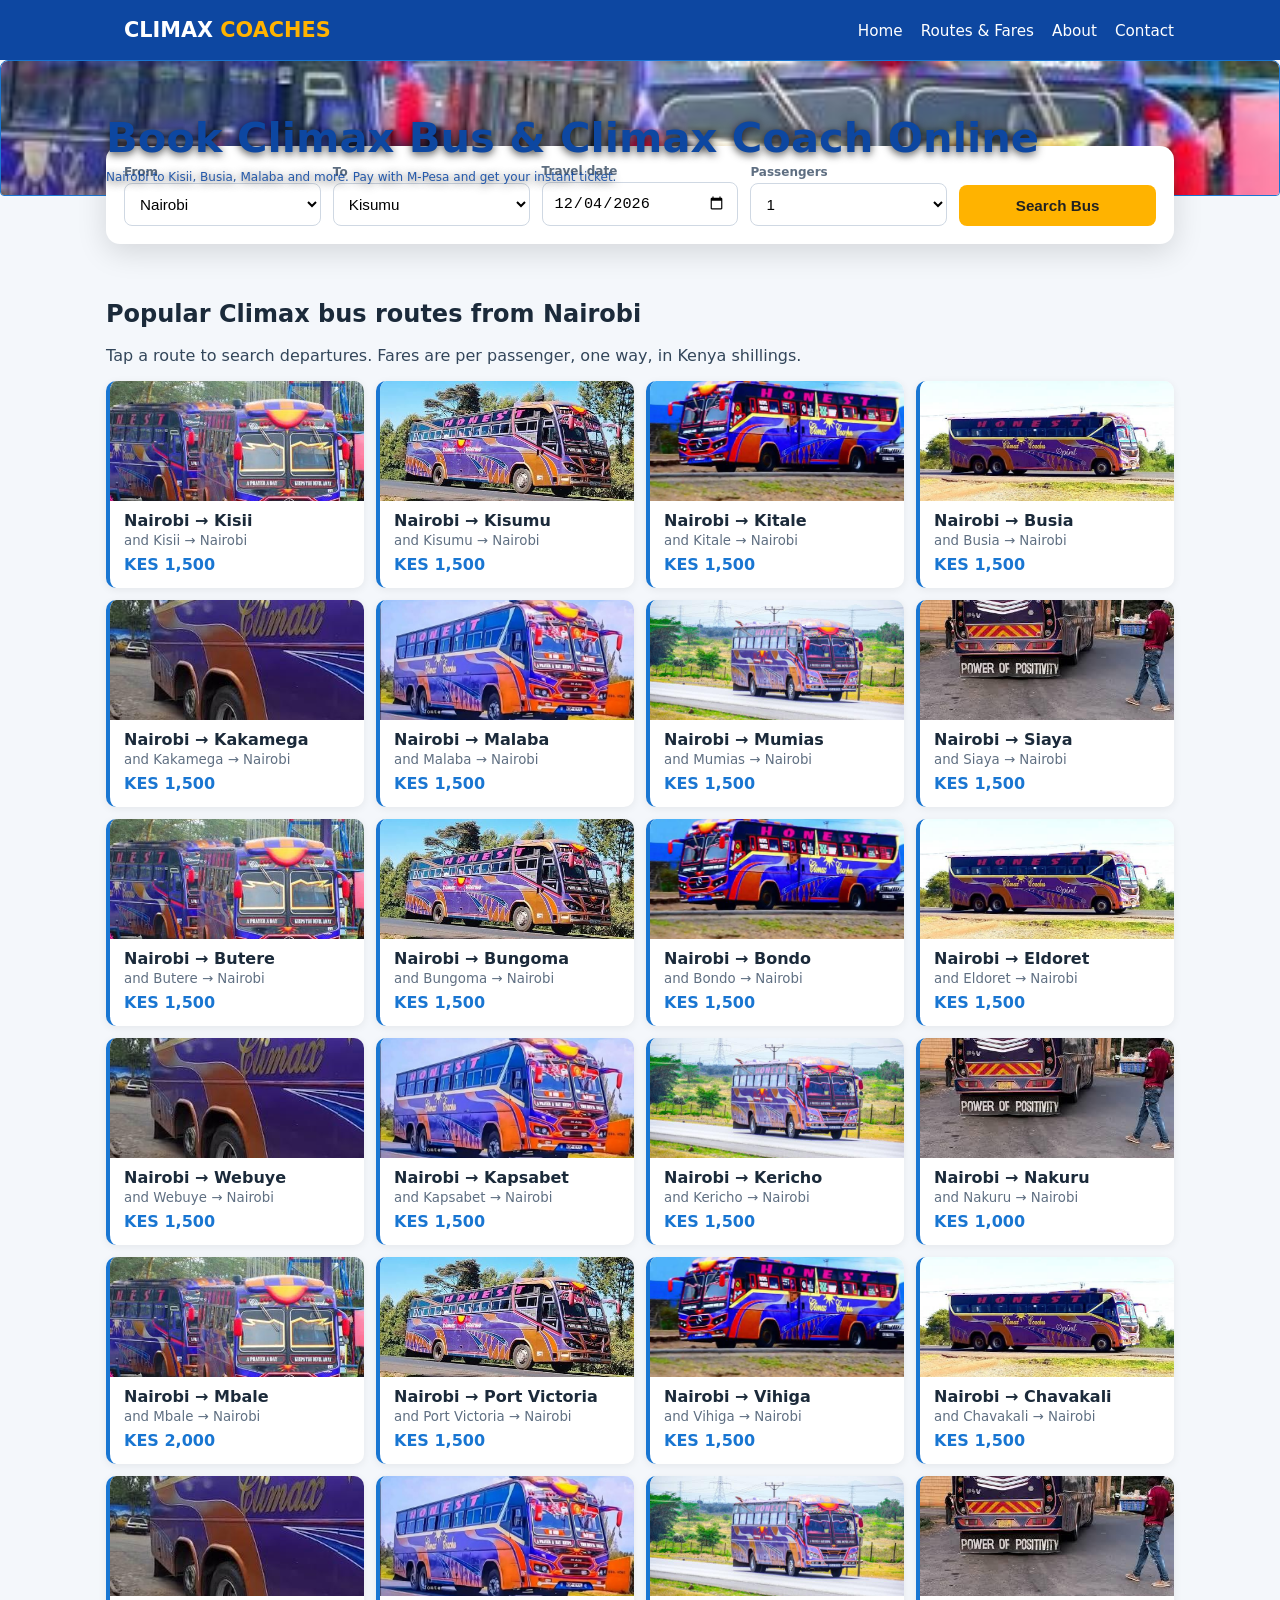
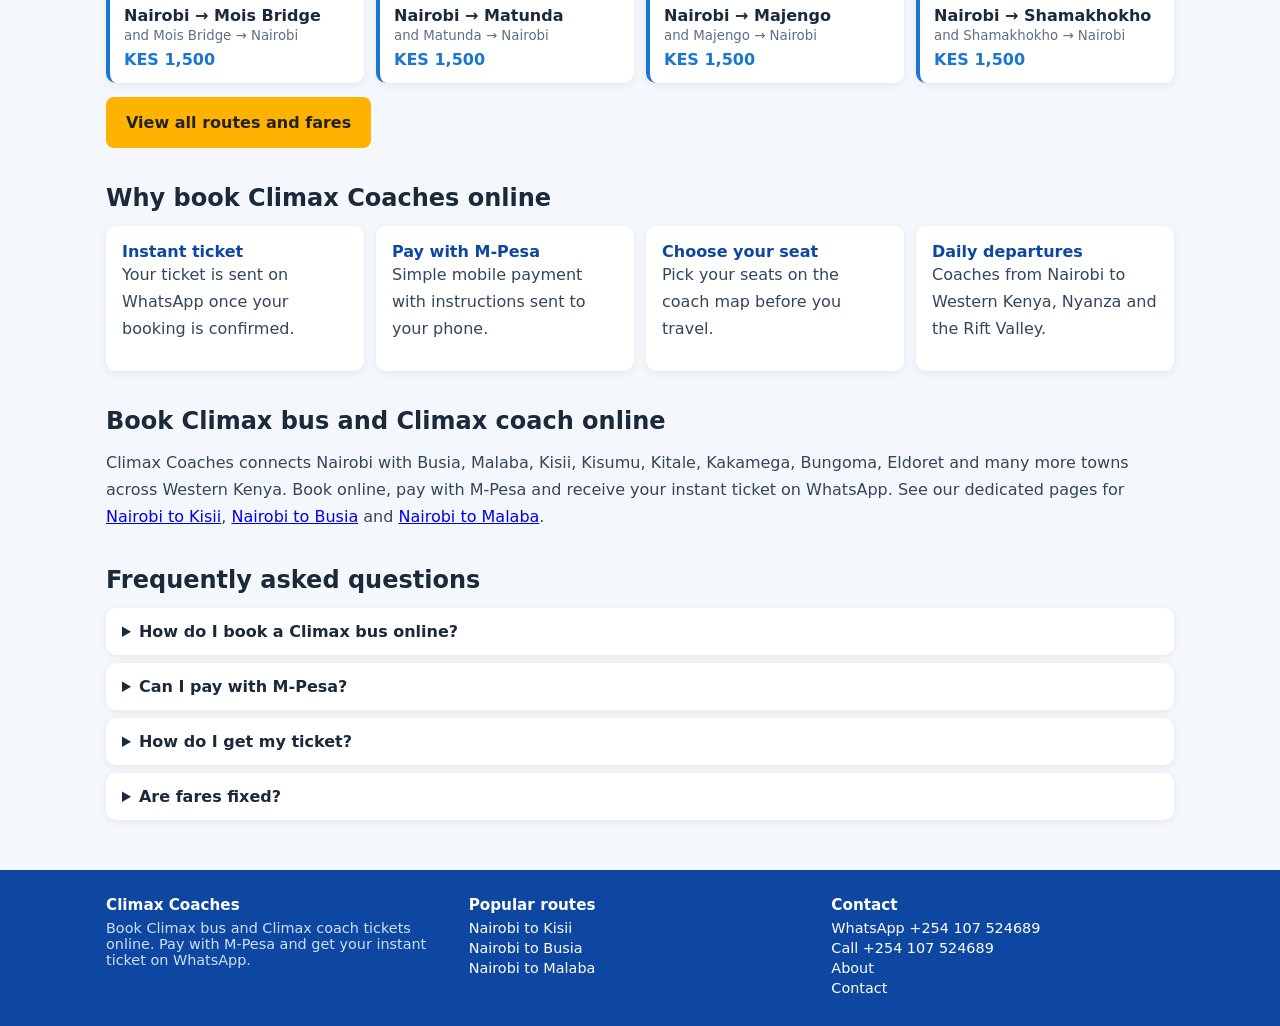
<file: index.html>
<!DOCTYPE html><html lang="en"><head><meta charset="utf-8"><meta name="viewport" content="width=device-width,initial-scale=1">
<title>Book Climax Bus & Climax Coach Online | Nairobi to Kisii, Busia, Malaba | M-Pesa</title><meta name="description" content="Book Climax bus and Climax coach online. Nairobi to Kisii, Busia, Malaba. Pay with M-Pesa and get your instant ticket on WhatsApp.">
<meta name="keywords" content="Climax bus, Climax coach, Climax Coaches online booking, Nairobi to Kisii, Nairobi to Busia, Nairobi to Malaba, M-Pesa bus ticket, instant bus ticket Kenya">
<link rel="canonical" href="https://climaxcoaches.com/"><meta name="robots" content="index,follow"><meta name="theme-color" content="#1976d2">
<meta property="og:type" content="website"><meta property="og:site_name" content="Climax Coaches"><meta property="og:title" content="Book Climax Bus & Climax Coach Online | Nairobi to Kisii, Busia, Malaba | M-Pesa"><meta property="og:description" content="Book Climax bus and Climax coach online. Nairobi to Kisii, Busia, Malaba. Pay with M-Pesa and get your instant ticket on WhatsApp."><meta property="og:url" content="https://climaxcoaches.com/"><meta property="og:image" content="https://climaxcoaches.com/images/climax-coach-3.jpg">
<meta name="twitter:card" content="summary_large_image"><link rel="icon" href="favicon.svg" type="image/svg+xml"><link rel="stylesheet" href="style.css">
<script type="application/ld+json">{"@context": "https://schema.org", "@type": "Organization", "name": "Climax Coaches", "url": "https://climaxcoaches.com/", "logo": "https://climaxcoaches.com/images/climax-coach-3.jpg", "telephone": "+254107524689", "areaServed": "Kenya", "description": "Climax Coaches operates daily intercity bus services from Nairobi to Western Kenya, Nyanza and the Rift Valley."}</script><script type="application/ld+json">{"@context": "https://schema.org", "@type": "FAQPage", "mainEntity": [{"@type": "Question", "name": "How do I book a Climax bus online?", "acceptedAnswer": {"@type": "Answer", "text": "Choose your route, date and departure time, pick your seats, enter each passenger's details and confirm on WhatsApp. It takes about two minutes."}}, {"@type": "Question", "name": "Can I pay with M-Pesa?", "acceptedAnswer": {"@type": "Answer", "text": "Yes. M-Pesa payment instructions are sent to you on WhatsApp when you confirm your booking."}}, {"@type": "Question", "name": "How do I get my ticket?", "acceptedAnswer": {"@type": "Answer", "text": "Your ticket is sent on WhatsApp after your booking is confirmed and paid."}}, {"@type": "Question", "name": "Are fares fixed?", "acceptedAnswer": {"@type": "Answer", "text": "Fares shown are per passenger, one way. They may change with demand and season, so the fare confirmed on WhatsApp applies."}}]}</script></head>
<body data-to=""><header><div class="w"><nav><a class="logo" href="index.html" style="color:#fff;text-decoration:none">CLIMAX <span>COACHES</span></a><div><a href="index.html">Home</a><a href="routes.html">Routes &amp; Fares</a><a href="about.html">About</a><a href="contact.html">Contact</a></div></nav></div></header>
<section class="hero s"><div id="hslides"></div><div class="w"><div class="bc"></div><h1>Book Climax Bus &amp; Climax Coach Online</h1><p>Nairobi to Kisii, Busia, Malaba and more. Pay with M-Pesa and get your instant ticket.</p></div></section>
<div class="w"><div class="sb"><div><label for="from">From</label><select id="from"></select></div><div><label for="to">To</label><select id="to"></select></div><div><label for="date">Travel date</label><input type="date" id="date"></div><div><label for="pax">Passengers</label><select id="pax"></select></div><button class="pri" onclick="search()">Search Bus</button></div><div class="err" id="serr"></div><div id="results"></div><main><section id="routes"><h2>Popular Climax bus routes from Nairobi</h2><p>Tap a route to search departures. Fares are per passenger, one way, in Kenya shillings.</p><div class="grid" id="rgrid"></div><p style="margin-top:14px"><a class="cta" href="routes.html">View all routes and fares</a></p></section>
<section><h2>Why book Climax Coaches online</h2><div class="feat"><div><b>Instant ticket</b><p>Your ticket is sent on WhatsApp once your booking is confirmed.</p></div><div><b>Pay with M-Pesa</b><p>Simple mobile payment with instructions sent to your phone.</p></div><div><b>Choose your seat</b><p>Pick your seats on the coach map before you travel.</p></div><div><b>Daily departures</b><p>Coaches from Nairobi to Western Kenya, Nyanza and the Rift Valley.</p></div></div></section><section><h2>Book Climax bus and Climax coach online</h2><p>Climax Coaches connects Nairobi with Busia, Malaba, Kisii, Kisumu, Kitale, Kakamega, Bungoma, Eldoret and many more towns across Western Kenya. Book online, pay with M-Pesa and receive your instant ticket on WhatsApp. See our dedicated pages for <a href="nairobi-to-kisii.html">Nairobi to Kisii</a>, <a href="nairobi-to-busia.html">Nairobi to Busia</a> and <a href="nairobi-to-malaba.html">Nairobi to Malaba</a>.</p></section><section><h2>Frequently asked questions</h2><details><summary>How do I book a Climax bus online?</summary><p>Choose your route, date and departure time, pick your seats, enter each passenger's details and confirm on WhatsApp. It takes about two minutes.</p></details><details><summary>Can I pay with M-Pesa?</summary><p>Yes. M-Pesa payment instructions are sent to you on WhatsApp when you confirm your booking.</p></details><details><summary>How do I get my ticket?</summary><p>Your ticket is sent on WhatsApp after your booking is confirmed and paid.</p></details><details><summary>Are fares fixed?</summary><p>Fares shown are per passenger, one way. They may change with demand and season, so the fare confirmed on WhatsApp applies.</p></details></section></main></div>
<footer><div class="w fc"><div><h3>Climax Coaches</h3>Book Climax bus and Climax coach tickets online. Pay with M-Pesa and get your instant ticket on WhatsApp.</div><div><h3>Popular routes</h3><a href="nairobi-to-kisii.html">Nairobi to Kisii</a><a href="nairobi-to-busia.html">Nairobi to Busia</a><a href="nairobi-to-malaba.html">Nairobi to Malaba</a></div><div><h3>Contact</h3><a href="https://wa.me/254107524689">WhatsApp +254 107 524689</a><a href="tel:+254107524689">Call +254 107 524689</a><a href="about.html">About</a><a href="contact.html">Contact</a></div></div></footer>
<div class="mo" id="mo"><div class="md"><div class="mh"><b id="mt">Book your seat</b><button onclick="closeM()" aria-label="Close">&times;</button></div><div class="mb"><div class="steps" id="st"></div><div id="body"></div><div class="err" id="err"></div></div></div></div><script src="app.js"></script></body></html>
</file>
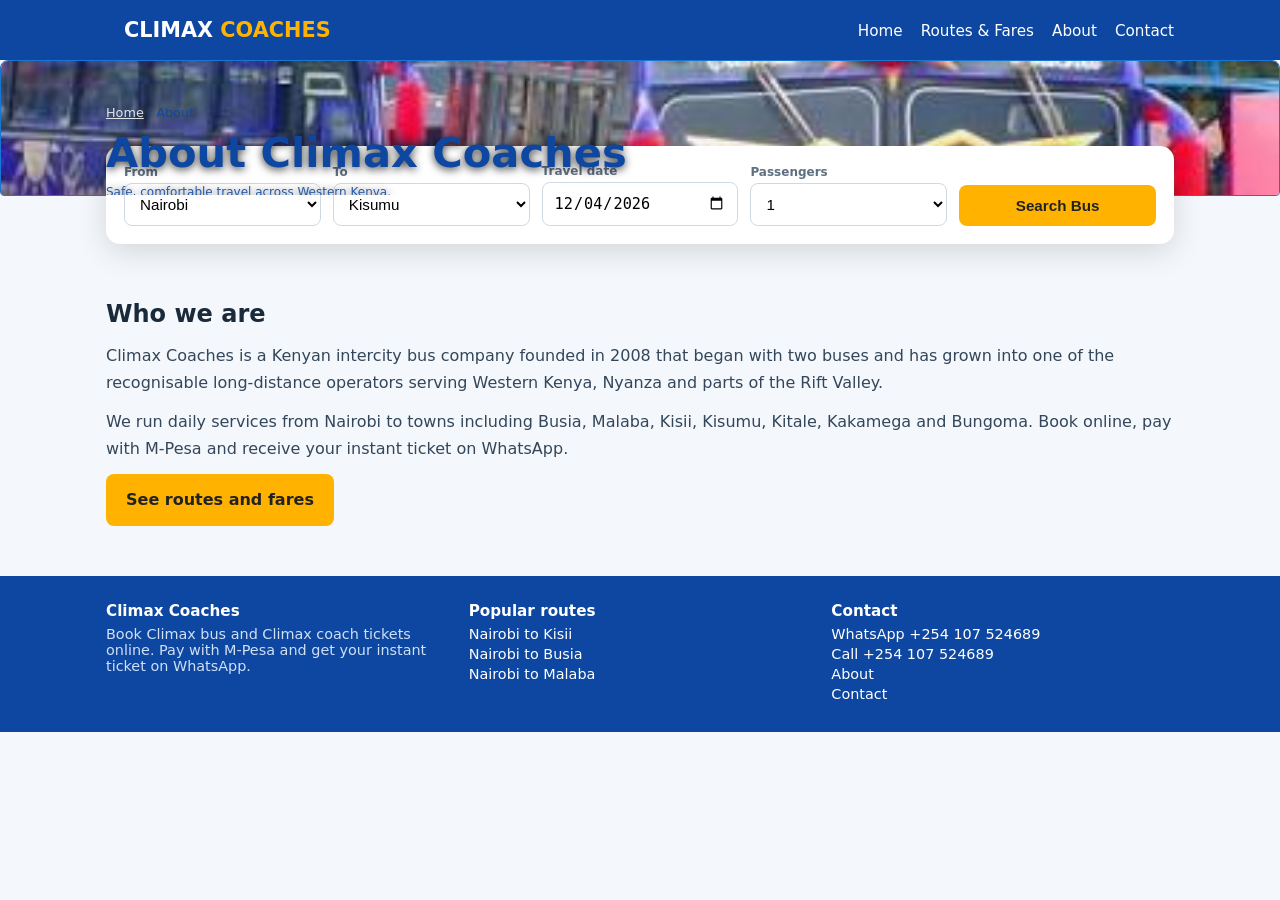
<file: about.html>
<!DOCTYPE html><html lang="en"><head><meta charset="utf-8"><meta name="viewport" content="width=device-width,initial-scale=1">
<title>About Climax Coaches | Kenya Bus Company</title><meta name="description" content="Climax Coaches is a Kenyan bus company founded in 2008, serving Western Kenya, Nyanza and the Rift Valley from Nairobi.">
<meta name="keywords" content="Climax bus, Climax coach, Climax Coaches online booking, Nairobi to Kisii, Nairobi to Busia, Nairobi to Malaba, M-Pesa bus ticket, instant bus ticket Kenya">
<link rel="canonical" href="https://climaxcoaches.com/about.html"><meta name="robots" content="index,follow"><meta name="theme-color" content="#1976d2">
<meta property="og:type" content="website"><meta property="og:site_name" content="Climax Coaches"><meta property="og:title" content="About Climax Coaches | Kenya Bus Company"><meta property="og:description" content="Climax Coaches is a Kenyan bus company founded in 2008, serving Western Kenya, Nyanza and the Rift Valley from Nairobi."><meta property="og:url" content="https://climaxcoaches.com/about.html"><meta property="og:image" content="https://climaxcoaches.com/images/climax-coach-3.jpg">
<meta name="twitter:card" content="summary_large_image"><link rel="icon" href="favicon.svg" type="image/svg+xml"><link rel="stylesheet" href="style.css">
<script type="application/ld+json">{"@context": "https://schema.org", "@type": "Organization", "name": "Climax Coaches", "url": "https://climaxcoaches.com/", "logo": "https://climaxcoaches.com/images/climax-coach-3.jpg", "telephone": "+254107524689", "areaServed": "Kenya", "description": "Climax Coaches operates daily intercity bus services from Nairobi to Western Kenya, Nyanza and the Rift Valley."}</script><script type="application/ld+json">{"@context": "https://schema.org", "@type": "BreadcrumbList", "itemListElement": [{"@type": "ListItem", "position": 1, "name": "Home", "item": "https://climaxcoaches.com/index.html"}, {"@type": "ListItem", "position": 2, "name": "About", "item": "https://climaxcoaches.com/about.html"}]}</script></head>
<body data-to=""><header><div class="w"><nav><a class="logo" href="index.html" style="color:#fff;text-decoration:none">CLIMAX <span>COACHES</span></a><div><a href="index.html">Home</a><a href="routes.html">Routes &amp; Fares</a><a href="about.html">About</a><a href="contact.html">Contact</a></div></nav></div></header>
<section class="hero s"><div id="hslides"></div><div class="w"><div class="bc"><a href="index.html">Home</a> / About</div><h1>About Climax Coaches</h1><p>Safe, comfortable travel across Western Kenya.</p></div></section>
<div class="w"><div class="sb"><div><label for="from">From</label><select id="from"></select></div><div><label for="to">To</label><select id="to"></select></div><div><label for="date">Travel date</label><input type="date" id="date"></div><div><label for="pax">Passengers</label><select id="pax"></select></div><button class="pri" onclick="search()">Search Bus</button></div><div class="err" id="serr"></div><div id="results"></div><main><section><h2>Who we are</h2><p>Climax Coaches is a Kenyan intercity bus company founded in 2008 that began with two buses and has grown into one of the recognisable long-distance operators serving Western Kenya, Nyanza and parts of the Rift Valley.</p><p>We run daily services from Nairobi to towns including Busia, Malaba, Kisii, Kisumu, Kitale, Kakamega and Bungoma. Book online, pay with M-Pesa and receive your instant ticket on WhatsApp.</p><p><a class="cta" href="routes.html">See routes and fares</a></p></section></main></div>
<footer><div class="w fc"><div><h3>Climax Coaches</h3>Book Climax bus and Climax coach tickets online. Pay with M-Pesa and get your instant ticket on WhatsApp.</div><div><h3>Popular routes</h3><a href="nairobi-to-kisii.html">Nairobi to Kisii</a><a href="nairobi-to-busia.html">Nairobi to Busia</a><a href="nairobi-to-malaba.html">Nairobi to Malaba</a></div><div><h3>Contact</h3><a href="https://wa.me/254107524689">WhatsApp +254 107 524689</a><a href="tel:+254107524689">Call +254 107 524689</a><a href="about.html">About</a><a href="contact.html">Contact</a></div></div></footer>
<div class="mo" id="mo"><div class="md"><div class="mh"><b id="mt">Book your seat</b><button onclick="closeM()" aria-label="Close">&times;</button></div><div class="mb"><div class="steps" id="st"></div><div id="body"></div><div class="err" id="err"></div></div></div></div><script src="app.js"></script></body></html>
</file>
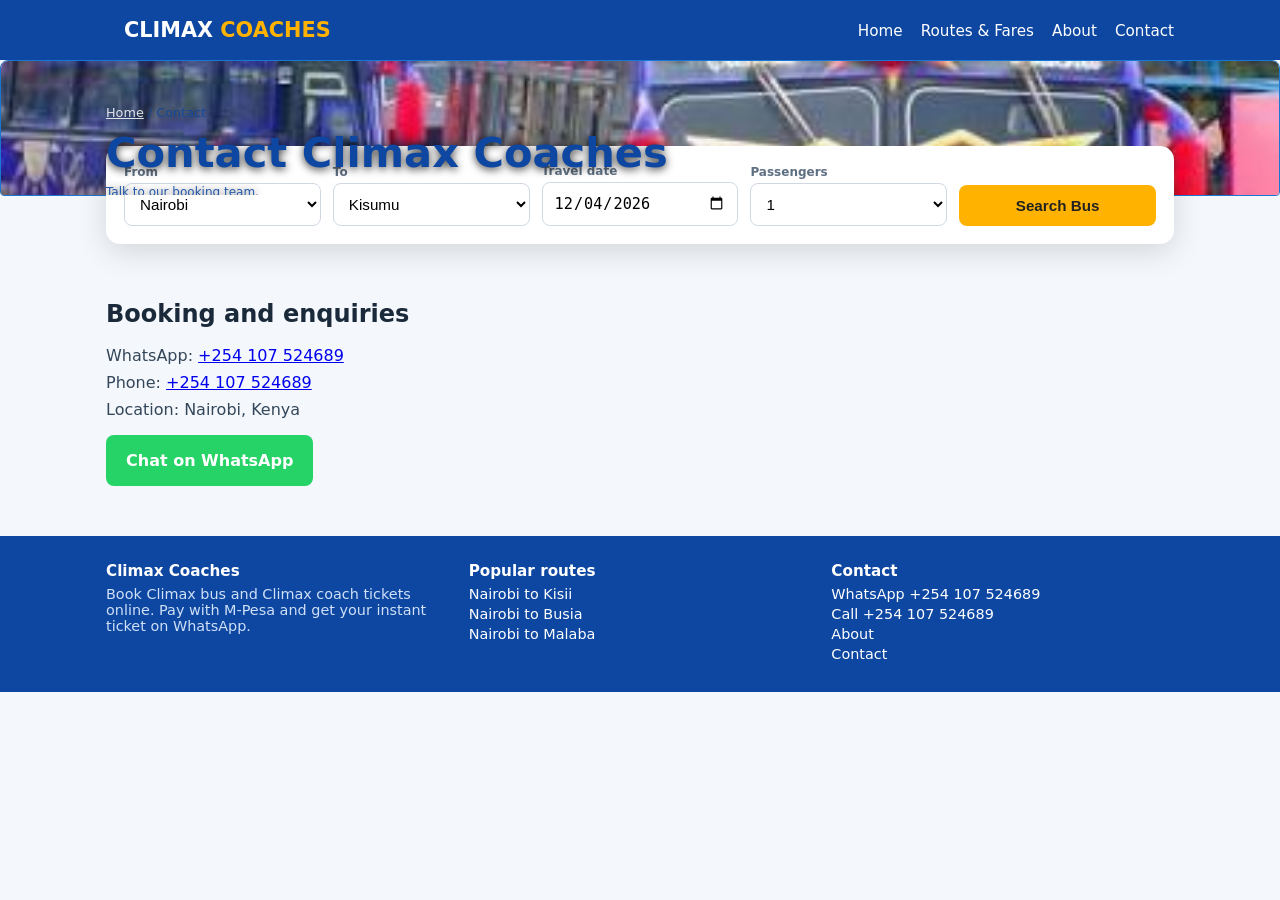
<file: contact.html>
<!DOCTYPE html><html lang="en"><head><meta charset="utf-8"><meta name="viewport" content="width=device-width,initial-scale=1">
<title>Contact Climax Coaches | WhatsApp Booking +254 107 524689</title><meta name="description" content="Contact Climax Coaches on WhatsApp or phone +254 107 524689 to book Climax bus tickets from Nairobi.">
<meta name="keywords" content="Climax bus, Climax coach, Climax Coaches online booking, Nairobi to Kisii, Nairobi to Busia, Nairobi to Malaba, M-Pesa bus ticket, instant bus ticket Kenya">
<link rel="canonical" href="https://climaxcoaches.com/contact.html"><meta name="robots" content="index,follow"><meta name="theme-color" content="#1976d2">
<meta property="og:type" content="website"><meta property="og:site_name" content="Climax Coaches"><meta property="og:title" content="Contact Climax Coaches | WhatsApp Booking +254 107 524689"><meta property="og:description" content="Contact Climax Coaches on WhatsApp or phone +254 107 524689 to book Climax bus tickets from Nairobi."><meta property="og:url" content="https://climaxcoaches.com/contact.html"><meta property="og:image" content="https://climaxcoaches.com/images/climax-coach-3.jpg">
<meta name="twitter:card" content="summary_large_image"><link rel="icon" href="favicon.svg" type="image/svg+xml"><link rel="stylesheet" href="style.css">
<script type="application/ld+json">{"@context": "https://schema.org", "@type": "Organization", "name": "Climax Coaches", "url": "https://climaxcoaches.com/", "logo": "https://climaxcoaches.com/images/climax-coach-3.jpg", "telephone": "+254107524689", "areaServed": "Kenya", "description": "Climax Coaches operates daily intercity bus services from Nairobi to Western Kenya, Nyanza and the Rift Valley."}</script><script type="application/ld+json">{"@context": "https://schema.org", "@type": "BreadcrumbList", "itemListElement": [{"@type": "ListItem", "position": 1, "name": "Home", "item": "https://climaxcoaches.com/index.html"}, {"@type": "ListItem", "position": 2, "name": "Contact", "item": "https://climaxcoaches.com/contact.html"}]}</script></head>
<body data-to=""><header><div class="w"><nav><a class="logo" href="index.html" style="color:#fff;text-decoration:none">CLIMAX <span>COACHES</span></a><div><a href="index.html">Home</a><a href="routes.html">Routes &amp; Fares</a><a href="about.html">About</a><a href="contact.html">Contact</a></div></nav></div></header>
<section class="hero s"><div id="hslides"></div><div class="w"><div class="bc"><a href="index.html">Home</a> / Contact</div><h1>Contact Climax Coaches</h1><p>Talk to our booking team.</p></div></section>
<div class="w"><div class="sb"><div><label for="from">From</label><select id="from"></select></div><div><label for="to">To</label><select id="to"></select></div><div><label for="date">Travel date</label><input type="date" id="date"></div><div><label for="pax">Passengers</label><select id="pax"></select></div><button class="pri" onclick="search()">Search Bus</button></div><div class="err" id="serr"></div><div id="results"></div><main><section><h2>Booking and enquiries</h2><p>WhatsApp: <a href="https://wa.me/254107524689">+254 107 524689</a><br>Phone: <a href="tel:+254107524689">+254 107 524689</a><br>Location: Nairobi, Kenya</p><p><a class="cta" style="background:#25d366;color:#fff" href="https://wa.me/254107524689">Chat on WhatsApp</a></p></section></main></div>
<footer><div class="w fc"><div><h3>Climax Coaches</h3>Book Climax bus and Climax coach tickets online. Pay with M-Pesa and get your instant ticket on WhatsApp.</div><div><h3>Popular routes</h3><a href="nairobi-to-kisii.html">Nairobi to Kisii</a><a href="nairobi-to-busia.html">Nairobi to Busia</a><a href="nairobi-to-malaba.html">Nairobi to Malaba</a></div><div><h3>Contact</h3><a href="https://wa.me/254107524689">WhatsApp +254 107 524689</a><a href="tel:+254107524689">Call +254 107 524689</a><a href="about.html">About</a><a href="contact.html">Contact</a></div></div></footer>
<div class="mo" id="mo"><div class="md"><div class="mh"><b id="mt">Book your seat</b><button onclick="closeM()" aria-label="Close">&times;</button></div><div class="mb"><div class="steps" id="st"></div><div id="body"></div><div class="err" id="err"></div></div></div></div><script src="app.js"></script></body></html>
</file>
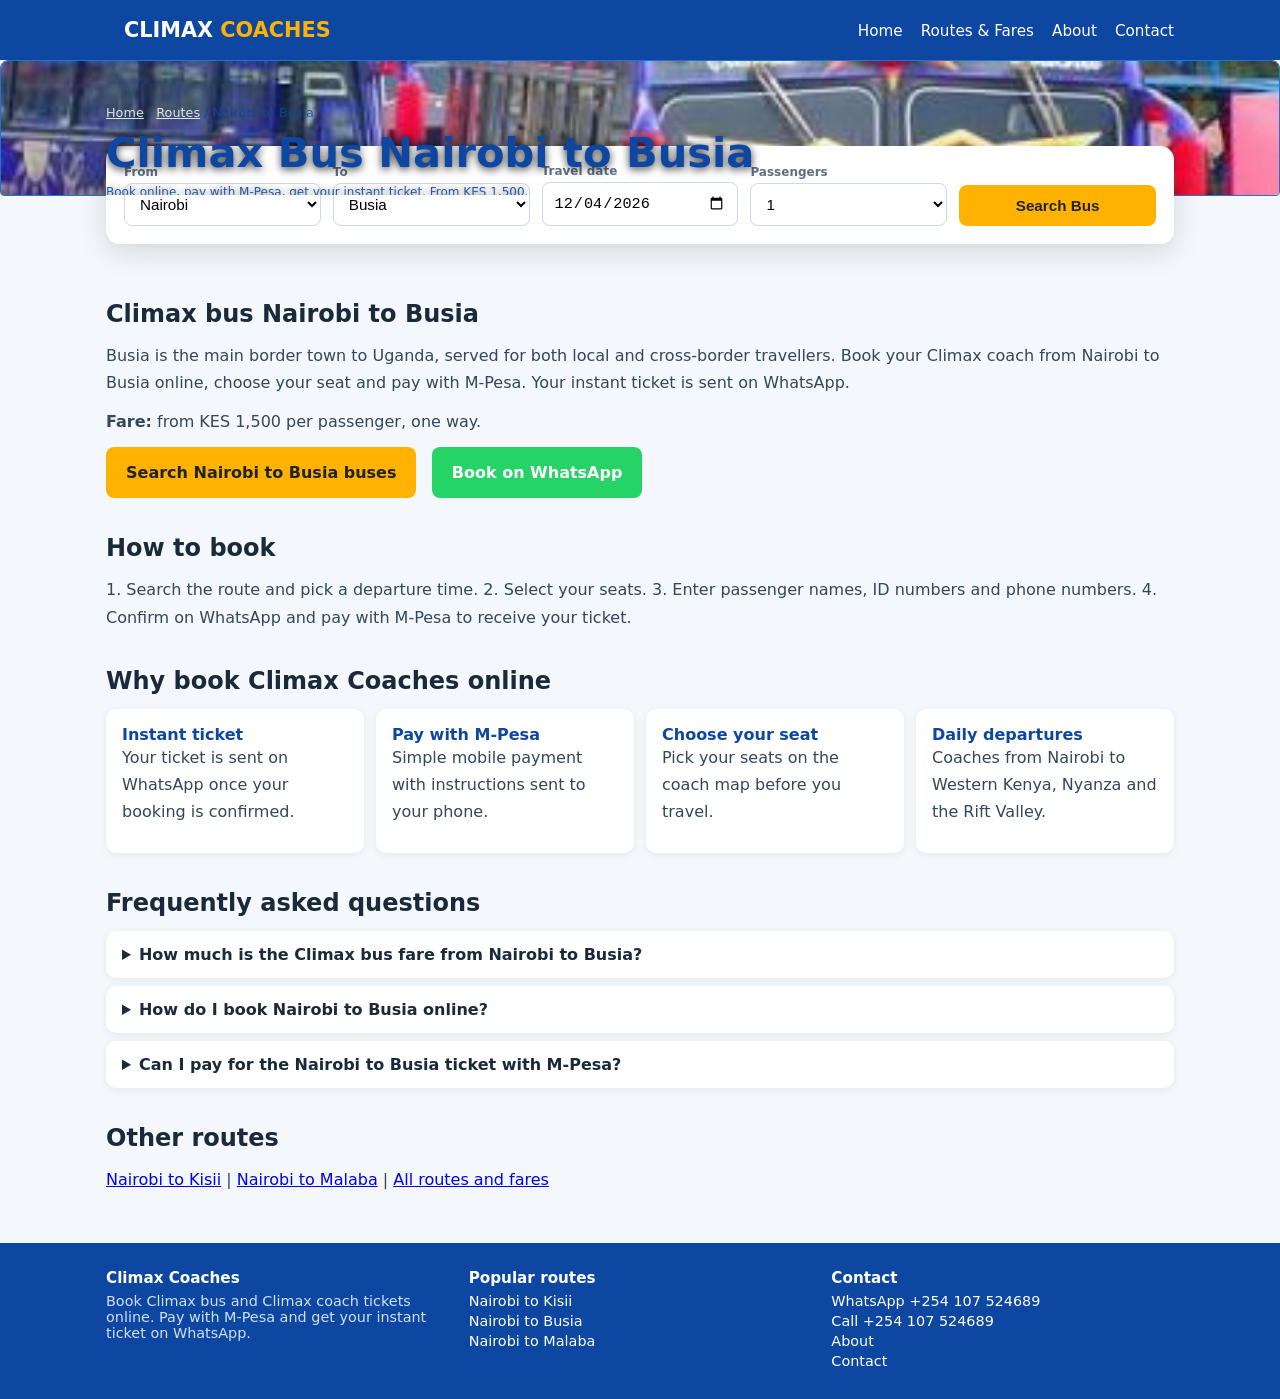
<file: nairobi-to-busia.html>
<!DOCTYPE html><html lang="en"><head><meta charset="utf-8"><meta name="viewport" content="width=device-width,initial-scale=1">
<title>Climax Bus Nairobi to Busia | Book Online, M-Pesa, Instant Ticket</title><meta name="description" content="Book Climax bus Nairobi to Busia online. Fares from KES 1,500. Pay with M-Pesa and get your instant ticket on WhatsApp.">
<meta name="keywords" content="Climax bus, Climax coach, Climax Coaches online booking, Nairobi to Kisii, Nairobi to Busia, Nairobi to Malaba, M-Pesa bus ticket, instant bus ticket Kenya">
<link rel="canonical" href="https://climaxcoaches.com/nairobi-to-busia.html"><meta name="robots" content="index,follow"><meta name="theme-color" content="#1976d2">
<meta property="og:type" content="website"><meta property="og:site_name" content="Climax Coaches"><meta property="og:title" content="Climax Bus Nairobi to Busia | Book Online, M-Pesa, Instant Ticket"><meta property="og:description" content="Book Climax bus Nairobi to Busia online. Fares from KES 1,500. Pay with M-Pesa and get your instant ticket on WhatsApp."><meta property="og:url" content="https://climaxcoaches.com/nairobi-to-busia.html"><meta property="og:image" content="https://climaxcoaches.com/images/climax-coach-3.jpg">
<meta name="twitter:card" content="summary_large_image"><link rel="icon" href="favicon.svg" type="image/svg+xml"><link rel="stylesheet" href="style.css">
<script type="application/ld+json">{"@context": "https://schema.org", "@type": "Organization", "name": "Climax Coaches", "url": "https://climaxcoaches.com/", "logo": "https://climaxcoaches.com/images/climax-coach-3.jpg", "telephone": "+254107524689", "areaServed": "Kenya", "description": "Climax Coaches operates daily intercity bus services from Nairobi to Western Kenya, Nyanza and the Rift Valley."}</script><script type="application/ld+json">{"@context": "https://schema.org", "@type": "FAQPage", "mainEntity": [{"@type": "Question", "name": "How much is the Climax bus fare from Nairobi to Busia?", "acceptedAnswer": {"@type": "Answer", "text": "The fare is from KES 1,500 per passenger one way. The fare confirmed on WhatsApp applies."}}, {"@type": "Question", "name": "How do I book Nairobi to Busia online?", "acceptedAnswer": {"@type": "Answer", "text": "Select Nairobi to Busia, choose your date, time and seats, add passenger details and confirm on WhatsApp."}}, {"@type": "Question", "name": "Can I pay for the Nairobi to Busia ticket with M-Pesa?", "acceptedAnswer": {"@type": "Answer", "text": "Yes. M-Pesa payment instructions and your instant ticket are sent on WhatsApp."}}]}</script><script type="application/ld+json">{"@context": "https://schema.org", "@type": "BreadcrumbList", "itemListElement": [{"@type": "ListItem", "position": 1, "name": "Home", "item": "https://climaxcoaches.com/index.html"}, {"@type": "ListItem", "position": 2, "name": "Routes", "item": "https://climaxcoaches.com/routes.html"}, {"@type": "ListItem", "position": 3, "name": "Nairobi to Busia", "item": "https://climaxcoaches.com/nairobi-to-busia.html"}]}</script></head>
<body data-to="Busia"><header><div class="w"><nav><a class="logo" href="index.html" style="color:#fff;text-decoration:none">CLIMAX <span>COACHES</span></a><div><a href="index.html">Home</a><a href="routes.html">Routes &amp; Fares</a><a href="about.html">About</a><a href="contact.html">Contact</a></div></nav></div></header>
<section class="hero s"><div id="hslides"></div><div class="w"><div class="bc"><a href="index.html">Home</a> / <a href="routes.html">Routes</a> / Nairobi to Busia</div><h1>Climax Bus Nairobi to Busia</h1><p>Book online, pay with M-Pesa, get your instant ticket. From KES 1,500.</p></div></section>
<div class="w"><div class="sb"><div><label for="from">From</label><select id="from"></select></div><div><label for="to">To</label><select id="to"></select></div><div><label for="date">Travel date</label><input type="date" id="date"></div><div><label for="pax">Passengers</label><select id="pax"></select></div><button class="pri" onclick="search()">Search Bus</button></div><div class="err" id="serr"></div><div id="results"></div><main><section><h2>Climax bus Nairobi to Busia</h2><p>Busia is the main border town to Uganda, served for both local and cross-border travellers. Book your Climax coach from Nairobi to Busia online, choose your seat and pay with M-Pesa. Your instant ticket is sent on WhatsApp.</p><p><b>Fare:</b> from KES 1,500 per passenger, one way.</p><p><a class="cta" href="#top" onclick="pick('Nairobi','Busia');return false">Search Nairobi to Busia buses</a> &nbsp; <a class="cta" style="background:#25d366;color:#fff" href="https://wa.me/254107524689">Book on WhatsApp</a></p></section>
<section><h2>How to book</h2><p>1. Search the route and pick a departure time. 2. Select your seats. 3. Enter passenger names, ID numbers and phone numbers. 4. Confirm on WhatsApp and pay with M-Pesa to receive your ticket.</p></section><section><h2>Why book Climax Coaches online</h2><div class="feat"><div><b>Instant ticket</b><p>Your ticket is sent on WhatsApp once your booking is confirmed.</p></div><div><b>Pay with M-Pesa</b><p>Simple mobile payment with instructions sent to your phone.</p></div><div><b>Choose your seat</b><p>Pick your seats on the coach map before you travel.</p></div><div><b>Daily departures</b><p>Coaches from Nairobi to Western Kenya, Nyanza and the Rift Valley.</p></div></div></section><section><h2>Frequently asked questions</h2><details><summary>How much is the Climax bus fare from Nairobi to Busia?</summary><p>The fare is from KES 1,500 per passenger one way. The fare confirmed on WhatsApp applies.</p></details><details><summary>How do I book Nairobi to Busia online?</summary><p>Select Nairobi to Busia, choose your date, time and seats, add passenger details and confirm on WhatsApp.</p></details><details><summary>Can I pay for the Nairobi to Busia ticket with M-Pesa?</summary><p>Yes. M-Pesa payment instructions and your instant ticket are sent on WhatsApp.</p></details></section>
<section><h2>Other routes</h2><p><a href="nairobi-to-kisii.html">Nairobi to Kisii</a> | <a href="nairobi-to-malaba.html">Nairobi to Malaba</a> | <a href="routes.html">All routes and fares</a></p></section></main></div>
<footer><div class="w fc"><div><h3>Climax Coaches</h3>Book Climax bus and Climax coach tickets online. Pay with M-Pesa and get your instant ticket on WhatsApp.</div><div><h3>Popular routes</h3><a href="nairobi-to-kisii.html">Nairobi to Kisii</a><a href="nairobi-to-busia.html">Nairobi to Busia</a><a href="nairobi-to-malaba.html">Nairobi to Malaba</a></div><div><h3>Contact</h3><a href="https://wa.me/254107524689">WhatsApp +254 107 524689</a><a href="tel:+254107524689">Call +254 107 524689</a><a href="about.html">About</a><a href="contact.html">Contact</a></div></div></footer>
<div class="mo" id="mo"><div class="md"><div class="mh"><b id="mt">Book your seat</b><button onclick="closeM()" aria-label="Close">&times;</button></div><div class="mb"><div class="steps" id="st"></div><div id="body"></div><div class="err" id="err"></div></div></div></div><script src="app.js"></script></body></html>
</file>
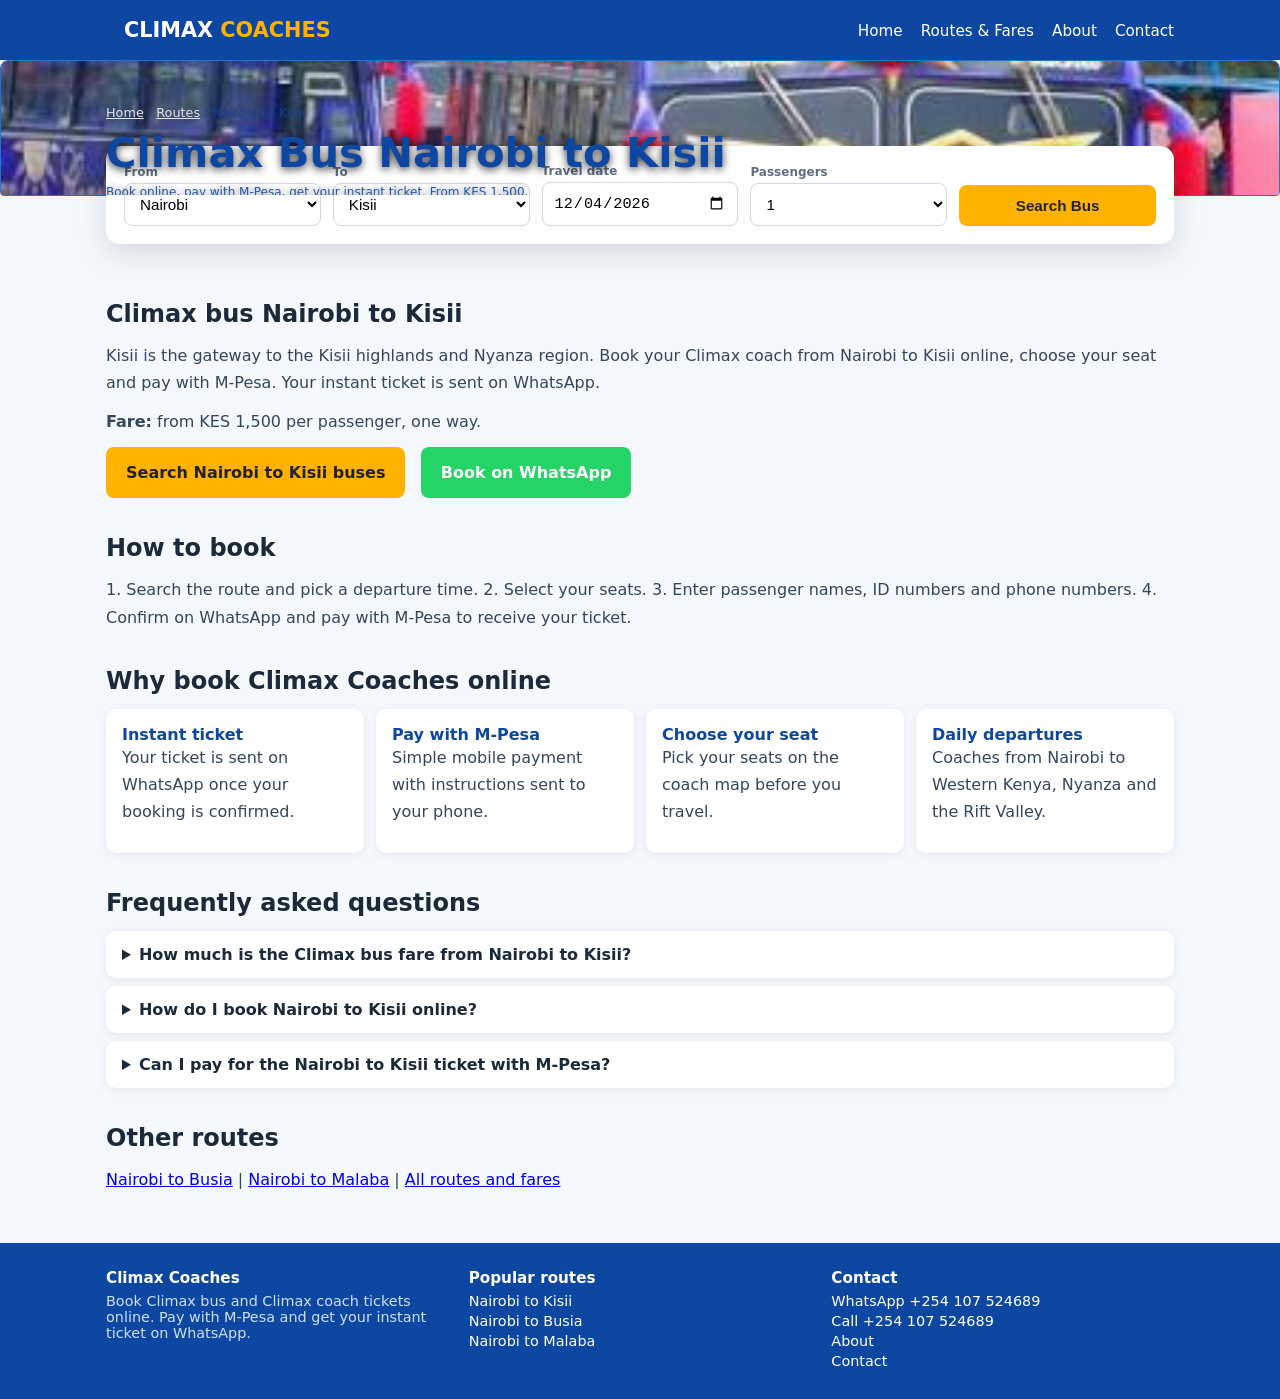
<file: nairobi-to-kisii.html>
<!DOCTYPE html><html lang="en"><head><meta charset="utf-8"><meta name="viewport" content="width=device-width,initial-scale=1">
<title>Climax Bus Nairobi to Kisii | Book Online, M-Pesa, Instant Ticket</title><meta name="description" content="Book Climax bus Nairobi to Kisii online. Fares from KES 1,500. Pay with M-Pesa and get your instant ticket on WhatsApp.">
<meta name="keywords" content="Climax bus, Climax coach, Climax Coaches online booking, Nairobi to Kisii, Nairobi to Busia, Nairobi to Malaba, M-Pesa bus ticket, instant bus ticket Kenya">
<link rel="canonical" href="https://climaxcoaches.com/nairobi-to-kisii.html"><meta name="robots" content="index,follow"><meta name="theme-color" content="#1976d2">
<meta property="og:type" content="website"><meta property="og:site_name" content="Climax Coaches"><meta property="og:title" content="Climax Bus Nairobi to Kisii | Book Online, M-Pesa, Instant Ticket"><meta property="og:description" content="Book Climax bus Nairobi to Kisii online. Fares from KES 1,500. Pay with M-Pesa and get your instant ticket on WhatsApp."><meta property="og:url" content="https://climaxcoaches.com/nairobi-to-kisii.html"><meta property="og:image" content="https://climaxcoaches.com/images/climax-coach-3.jpg">
<meta name="twitter:card" content="summary_large_image"><link rel="icon" href="favicon.svg" type="image/svg+xml"><link rel="stylesheet" href="style.css">
<script type="application/ld+json">{"@context": "https://schema.org", "@type": "Organization", "name": "Climax Coaches", "url": "https://climaxcoaches.com/", "logo": "https://climaxcoaches.com/images/climax-coach-3.jpg", "telephone": "+254107524689", "areaServed": "Kenya", "description": "Climax Coaches operates daily intercity bus services from Nairobi to Western Kenya, Nyanza and the Rift Valley."}</script><script type="application/ld+json">{"@context": "https://schema.org", "@type": "FAQPage", "mainEntity": [{"@type": "Question", "name": "How much is the Climax bus fare from Nairobi to Kisii?", "acceptedAnswer": {"@type": "Answer", "text": "The fare is from KES 1,500 per passenger one way. The fare confirmed on WhatsApp applies."}}, {"@type": "Question", "name": "How do I book Nairobi to Kisii online?", "acceptedAnswer": {"@type": "Answer", "text": "Select Nairobi to Kisii, choose your date, time and seats, add passenger details and confirm on WhatsApp."}}, {"@type": "Question", "name": "Can I pay for the Nairobi to Kisii ticket with M-Pesa?", "acceptedAnswer": {"@type": "Answer", "text": "Yes. M-Pesa payment instructions and your instant ticket are sent on WhatsApp."}}]}</script><script type="application/ld+json">{"@context": "https://schema.org", "@type": "BreadcrumbList", "itemListElement": [{"@type": "ListItem", "position": 1, "name": "Home", "item": "https://climaxcoaches.com/index.html"}, {"@type": "ListItem", "position": 2, "name": "Routes", "item": "https://climaxcoaches.com/routes.html"}, {"@type": "ListItem", "position": 3, "name": "Nairobi to Kisii", "item": "https://climaxcoaches.com/nairobi-to-kisii.html"}]}</script></head>
<body data-to="Kisii"><header><div class="w"><nav><a class="logo" href="index.html" style="color:#fff;text-decoration:none">CLIMAX <span>COACHES</span></a><div><a href="index.html">Home</a><a href="routes.html">Routes &amp; Fares</a><a href="about.html">About</a><a href="contact.html">Contact</a></div></nav></div></header>
<section class="hero s"><div id="hslides"></div><div class="w"><div class="bc"><a href="index.html">Home</a> / <a href="routes.html">Routes</a> / Nairobi to Kisii</div><h1>Climax Bus Nairobi to Kisii</h1><p>Book online, pay with M-Pesa, get your instant ticket. From KES 1,500.</p></div></section>
<div class="w"><div class="sb"><div><label for="from">From</label><select id="from"></select></div><div><label for="to">To</label><select id="to"></select></div><div><label for="date">Travel date</label><input type="date" id="date"></div><div><label for="pax">Passengers</label><select id="pax"></select></div><button class="pri" onclick="search()">Search Bus</button></div><div class="err" id="serr"></div><div id="results"></div><main><section><h2>Climax bus Nairobi to Kisii</h2><p>Kisii is the gateway to the Kisii highlands and Nyanza region. Book your Climax coach from Nairobi to Kisii online, choose your seat and pay with M-Pesa. Your instant ticket is sent on WhatsApp.</p><p><b>Fare:</b> from KES 1,500 per passenger, one way.</p><p><a class="cta" href="#top" onclick="pick('Nairobi','Kisii');return false">Search Nairobi to Kisii buses</a> &nbsp; <a class="cta" style="background:#25d366;color:#fff" href="https://wa.me/254107524689">Book on WhatsApp</a></p></section>
<section><h2>How to book</h2><p>1. Search the route and pick a departure time. 2. Select your seats. 3. Enter passenger names, ID numbers and phone numbers. 4. Confirm on WhatsApp and pay with M-Pesa to receive your ticket.</p></section><section><h2>Why book Climax Coaches online</h2><div class="feat"><div><b>Instant ticket</b><p>Your ticket is sent on WhatsApp once your booking is confirmed.</p></div><div><b>Pay with M-Pesa</b><p>Simple mobile payment with instructions sent to your phone.</p></div><div><b>Choose your seat</b><p>Pick your seats on the coach map before you travel.</p></div><div><b>Daily departures</b><p>Coaches from Nairobi to Western Kenya, Nyanza and the Rift Valley.</p></div></div></section><section><h2>Frequently asked questions</h2><details><summary>How much is the Climax bus fare from Nairobi to Kisii?</summary><p>The fare is from KES 1,500 per passenger one way. The fare confirmed on WhatsApp applies.</p></details><details><summary>How do I book Nairobi to Kisii online?</summary><p>Select Nairobi to Kisii, choose your date, time and seats, add passenger details and confirm on WhatsApp.</p></details><details><summary>Can I pay for the Nairobi to Kisii ticket with M-Pesa?</summary><p>Yes. M-Pesa payment instructions and your instant ticket are sent on WhatsApp.</p></details></section>
<section><h2>Other routes</h2><p><a href="nairobi-to-busia.html">Nairobi to Busia</a> | <a href="nairobi-to-malaba.html">Nairobi to Malaba</a> | <a href="routes.html">All routes and fares</a></p></section></main></div>
<footer><div class="w fc"><div><h3>Climax Coaches</h3>Book Climax bus and Climax coach tickets online. Pay with M-Pesa and get your instant ticket on WhatsApp.</div><div><h3>Popular routes</h3><a href="nairobi-to-kisii.html">Nairobi to Kisii</a><a href="nairobi-to-busia.html">Nairobi to Busia</a><a href="nairobi-to-malaba.html">Nairobi to Malaba</a></div><div><h3>Contact</h3><a href="https://wa.me/254107524689">WhatsApp +254 107 524689</a><a href="tel:+254107524689">Call +254 107 524689</a><a href="about.html">About</a><a href="contact.html">Contact</a></div></div></footer>
<div class="mo" id="mo"><div class="md"><div class="mh"><b id="mt">Book your seat</b><button onclick="closeM()" aria-label="Close">&times;</button></div><div class="mb"><div class="steps" id="st"></div><div id="body"></div><div class="err" id="err"></div></div></div></div><script src="app.js"></script></body></html>
</file>
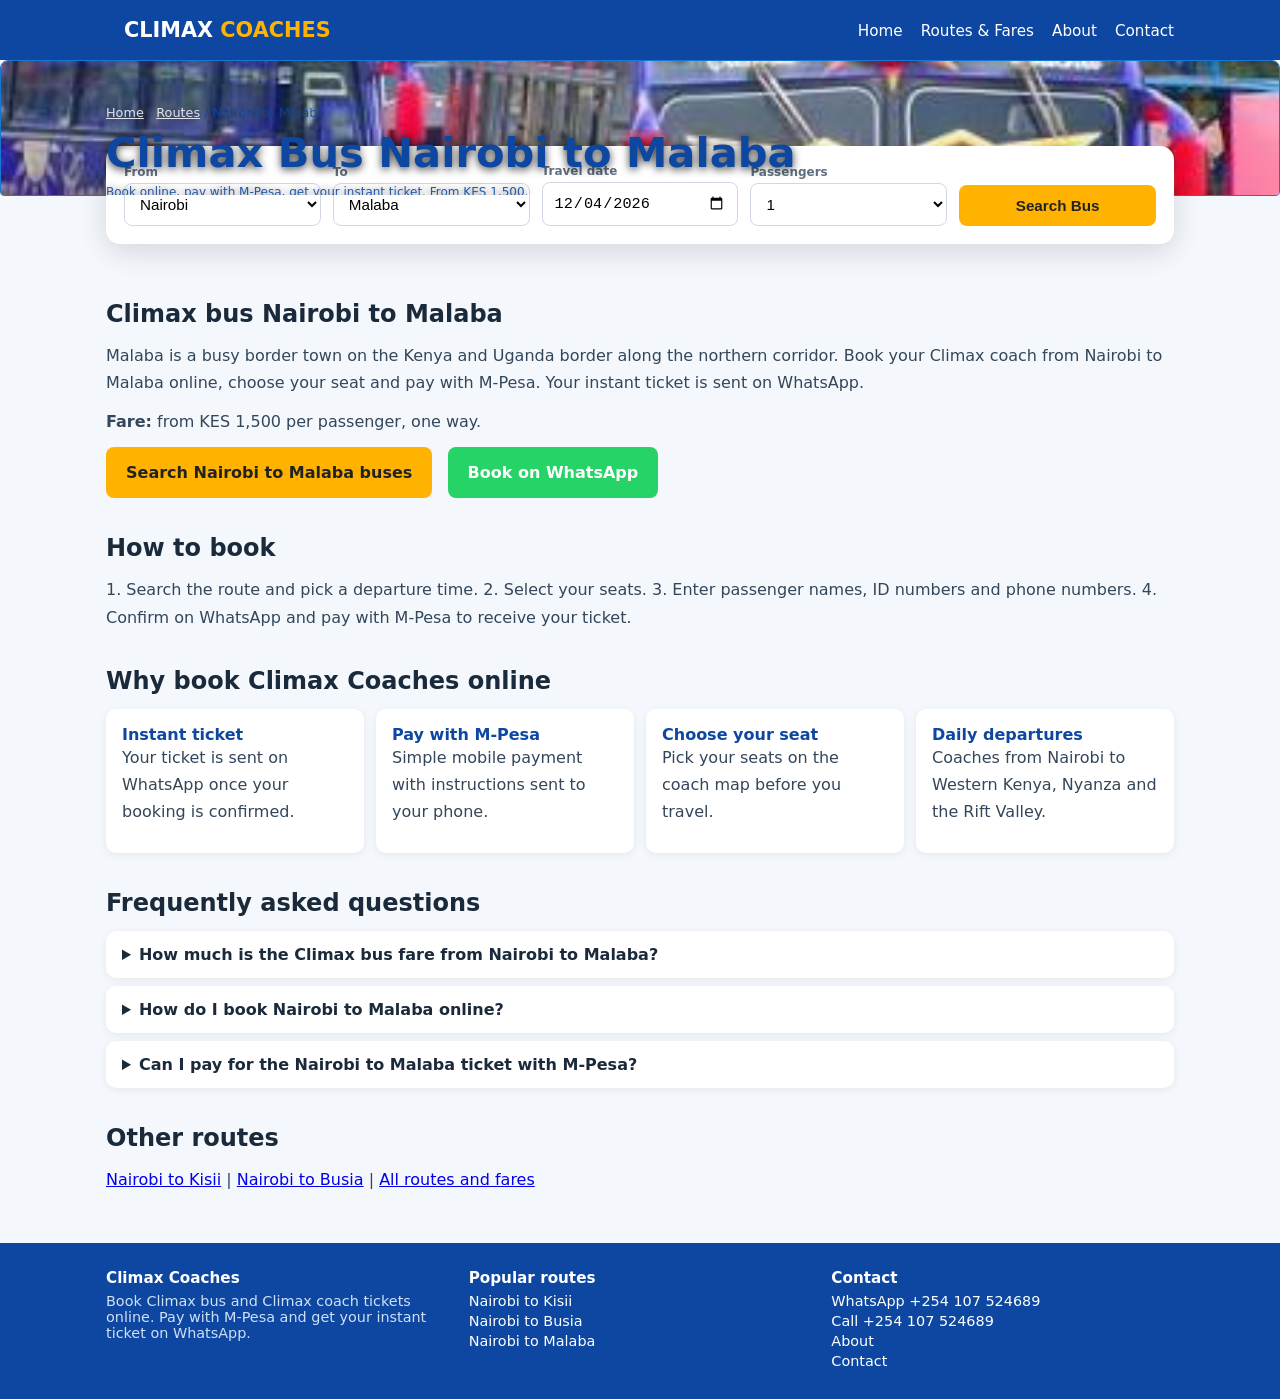
<file: nairobi-to-malaba.html>
<!DOCTYPE html><html lang="en"><head><meta charset="utf-8"><meta name="viewport" content="width=device-width,initial-scale=1">
<title>Climax Bus Nairobi to Malaba | Book Online, M-Pesa, Instant Ticket</title><meta name="description" content="Book Climax bus Nairobi to Malaba online. Fares from KES 1,500. Pay with M-Pesa and get your instant ticket on WhatsApp.">
<meta name="keywords" content="Climax bus, Climax coach, Climax Coaches online booking, Nairobi to Kisii, Nairobi to Busia, Nairobi to Malaba, M-Pesa bus ticket, instant bus ticket Kenya">
<link rel="canonical" href="https://climaxcoaches.com/nairobi-to-malaba.html"><meta name="robots" content="index,follow"><meta name="theme-color" content="#1976d2">
<meta property="og:type" content="website"><meta property="og:site_name" content="Climax Coaches"><meta property="og:title" content="Climax Bus Nairobi to Malaba | Book Online, M-Pesa, Instant Ticket"><meta property="og:description" content="Book Climax bus Nairobi to Malaba online. Fares from KES 1,500. Pay with M-Pesa and get your instant ticket on WhatsApp."><meta property="og:url" content="https://climaxcoaches.com/nairobi-to-malaba.html"><meta property="og:image" content="https://climaxcoaches.com/images/climax-coach-3.jpg">
<meta name="twitter:card" content="summary_large_image"><link rel="icon" href="favicon.svg" type="image/svg+xml"><link rel="stylesheet" href="style.css">
<script type="application/ld+json">{"@context": "https://schema.org", "@type": "Organization", "name": "Climax Coaches", "url": "https://climaxcoaches.com/", "logo": "https://climaxcoaches.com/images/climax-coach-3.jpg", "telephone": "+254107524689", "areaServed": "Kenya", "description": "Climax Coaches operates daily intercity bus services from Nairobi to Western Kenya, Nyanza and the Rift Valley."}</script><script type="application/ld+json">{"@context": "https://schema.org", "@type": "FAQPage", "mainEntity": [{"@type": "Question", "name": "How much is the Climax bus fare from Nairobi to Malaba?", "acceptedAnswer": {"@type": "Answer", "text": "The fare is from KES 1,500 per passenger one way. The fare confirmed on WhatsApp applies."}}, {"@type": "Question", "name": "How do I book Nairobi to Malaba online?", "acceptedAnswer": {"@type": "Answer", "text": "Select Nairobi to Malaba, choose your date, time and seats, add passenger details and confirm on WhatsApp."}}, {"@type": "Question", "name": "Can I pay for the Nairobi to Malaba ticket with M-Pesa?", "acceptedAnswer": {"@type": "Answer", "text": "Yes. M-Pesa payment instructions and your instant ticket are sent on WhatsApp."}}]}</script><script type="application/ld+json">{"@context": "https://schema.org", "@type": "BreadcrumbList", "itemListElement": [{"@type": "ListItem", "position": 1, "name": "Home", "item": "https://climaxcoaches.com/index.html"}, {"@type": "ListItem", "position": 2, "name": "Routes", "item": "https://climaxcoaches.com/routes.html"}, {"@type": "ListItem", "position": 3, "name": "Nairobi to Malaba", "item": "https://climaxcoaches.com/nairobi-to-malaba.html"}]}</script></head>
<body data-to="Malaba"><header><div class="w"><nav><a class="logo" href="index.html" style="color:#fff;text-decoration:none">CLIMAX <span>COACHES</span></a><div><a href="index.html">Home</a><a href="routes.html">Routes &amp; Fares</a><a href="about.html">About</a><a href="contact.html">Contact</a></div></nav></div></header>
<section class="hero s"><div id="hslides"></div><div class="w"><div class="bc"><a href="index.html">Home</a> / <a href="routes.html">Routes</a> / Nairobi to Malaba</div><h1>Climax Bus Nairobi to Malaba</h1><p>Book online, pay with M-Pesa, get your instant ticket. From KES 1,500.</p></div></section>
<div class="w"><div class="sb"><div><label for="from">From</label><select id="from"></select></div><div><label for="to">To</label><select id="to"></select></div><div><label for="date">Travel date</label><input type="date" id="date"></div><div><label for="pax">Passengers</label><select id="pax"></select></div><button class="pri" onclick="search()">Search Bus</button></div><div class="err" id="serr"></div><div id="results"></div><main><section><h2>Climax bus Nairobi to Malaba</h2><p>Malaba is a busy border town on the Kenya and Uganda border along the northern corridor. Book your Climax coach from Nairobi to Malaba online, choose your seat and pay with M-Pesa. Your instant ticket is sent on WhatsApp.</p><p><b>Fare:</b> from KES 1,500 per passenger, one way.</p><p><a class="cta" href="#top" onclick="pick('Nairobi','Malaba');return false">Search Nairobi to Malaba buses</a> &nbsp; <a class="cta" style="background:#25d366;color:#fff" href="https://wa.me/254107524689">Book on WhatsApp</a></p></section>
<section><h2>How to book</h2><p>1. Search the route and pick a departure time. 2. Select your seats. 3. Enter passenger names, ID numbers and phone numbers. 4. Confirm on WhatsApp and pay with M-Pesa to receive your ticket.</p></section><section><h2>Why book Climax Coaches online</h2><div class="feat"><div><b>Instant ticket</b><p>Your ticket is sent on WhatsApp once your booking is confirmed.</p></div><div><b>Pay with M-Pesa</b><p>Simple mobile payment with instructions sent to your phone.</p></div><div><b>Choose your seat</b><p>Pick your seats on the coach map before you travel.</p></div><div><b>Daily departures</b><p>Coaches from Nairobi to Western Kenya, Nyanza and the Rift Valley.</p></div></div></section><section><h2>Frequently asked questions</h2><details><summary>How much is the Climax bus fare from Nairobi to Malaba?</summary><p>The fare is from KES 1,500 per passenger one way. The fare confirmed on WhatsApp applies.</p></details><details><summary>How do I book Nairobi to Malaba online?</summary><p>Select Nairobi to Malaba, choose your date, time and seats, add passenger details and confirm on WhatsApp.</p></details><details><summary>Can I pay for the Nairobi to Malaba ticket with M-Pesa?</summary><p>Yes. M-Pesa payment instructions and your instant ticket are sent on WhatsApp.</p></details></section>
<section><h2>Other routes</h2><p><a href="nairobi-to-kisii.html">Nairobi to Kisii</a> | <a href="nairobi-to-busia.html">Nairobi to Busia</a> | <a href="routes.html">All routes and fares</a></p></section></main></div>
<footer><div class="w fc"><div><h3>Climax Coaches</h3>Book Climax bus and Climax coach tickets online. Pay with M-Pesa and get your instant ticket on WhatsApp.</div><div><h3>Popular routes</h3><a href="nairobi-to-kisii.html">Nairobi to Kisii</a><a href="nairobi-to-busia.html">Nairobi to Busia</a><a href="nairobi-to-malaba.html">Nairobi to Malaba</a></div><div><h3>Contact</h3><a href="https://wa.me/254107524689">WhatsApp +254 107 524689</a><a href="tel:+254107524689">Call +254 107 524689</a><a href="about.html">About</a><a href="contact.html">Contact</a></div></div></footer>
<div class="mo" id="mo"><div class="md"><div class="mh"><b id="mt">Book your seat</b><button onclick="closeM()" aria-label="Close">&times;</button></div><div class="mb"><div class="steps" id="st"></div><div id="body"></div><div class="err" id="err"></div></div></div></div><script src="app.js"></script></body></html>
</file>
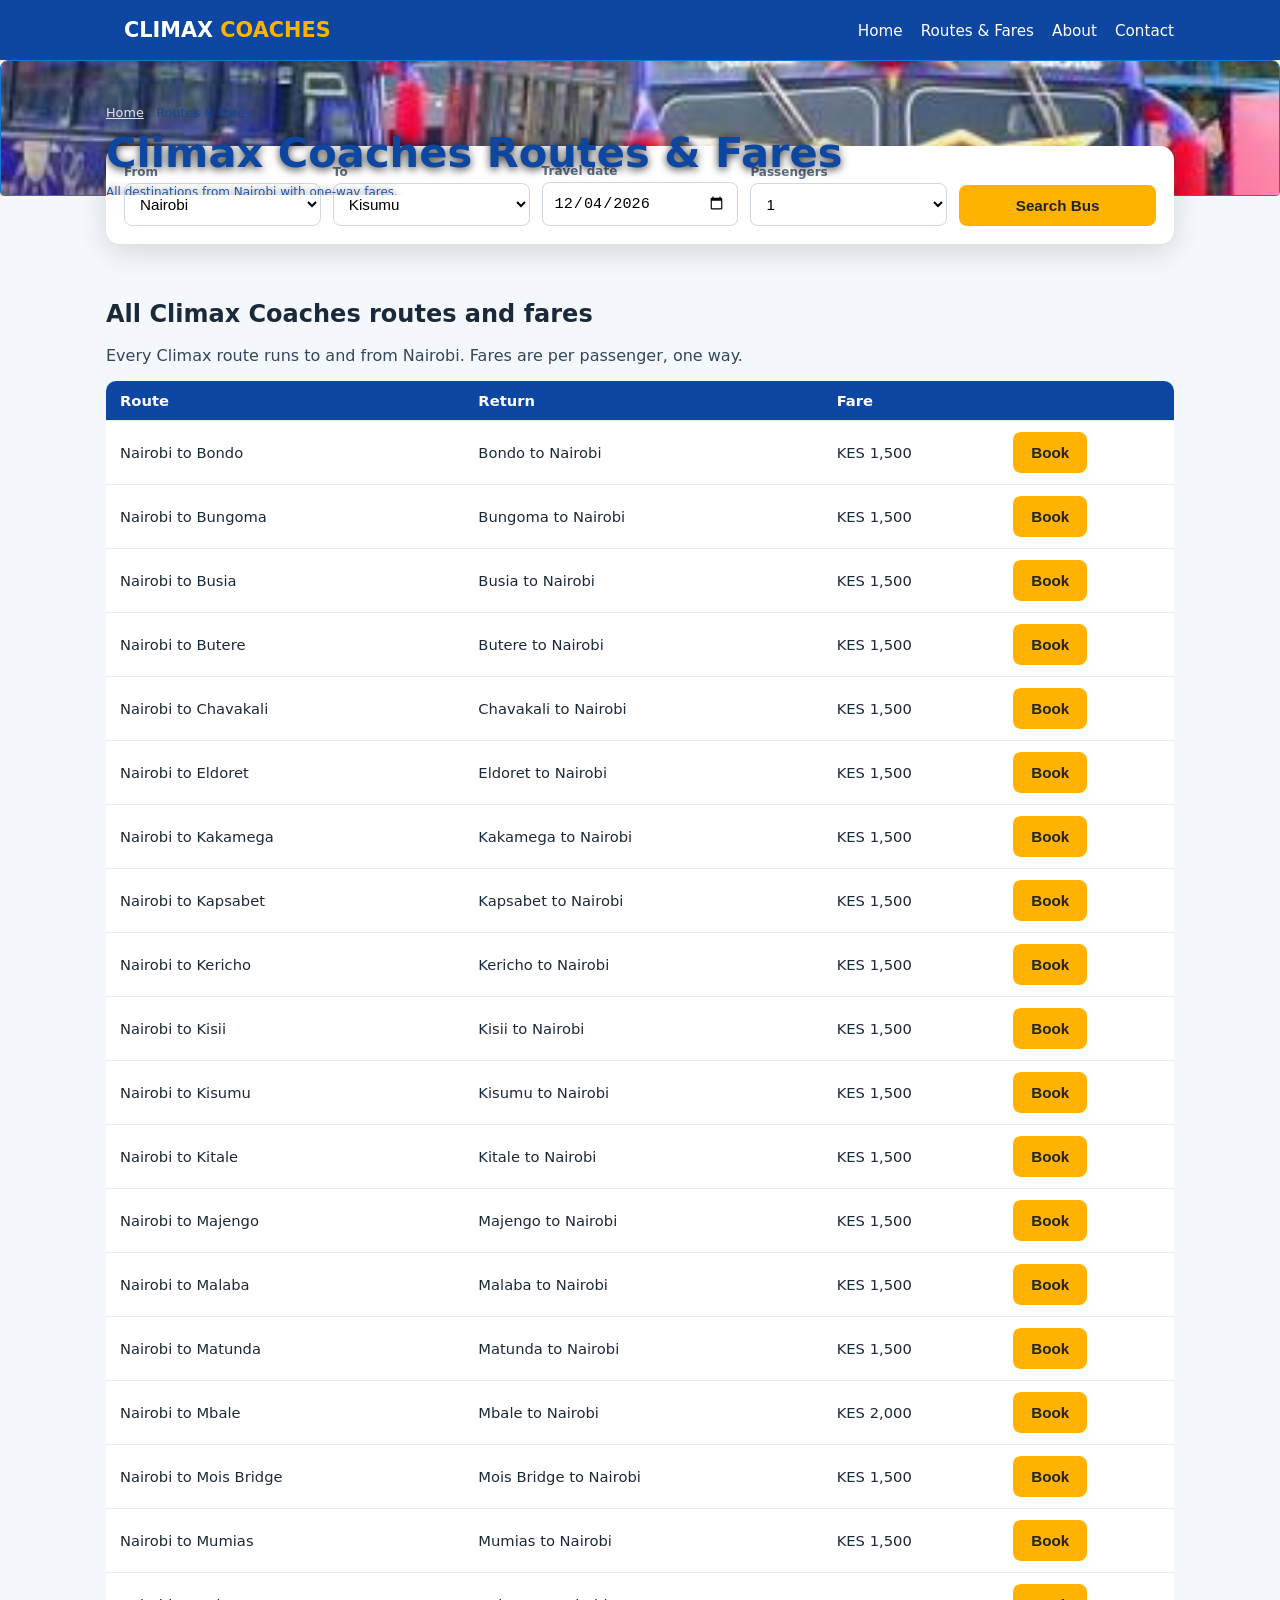
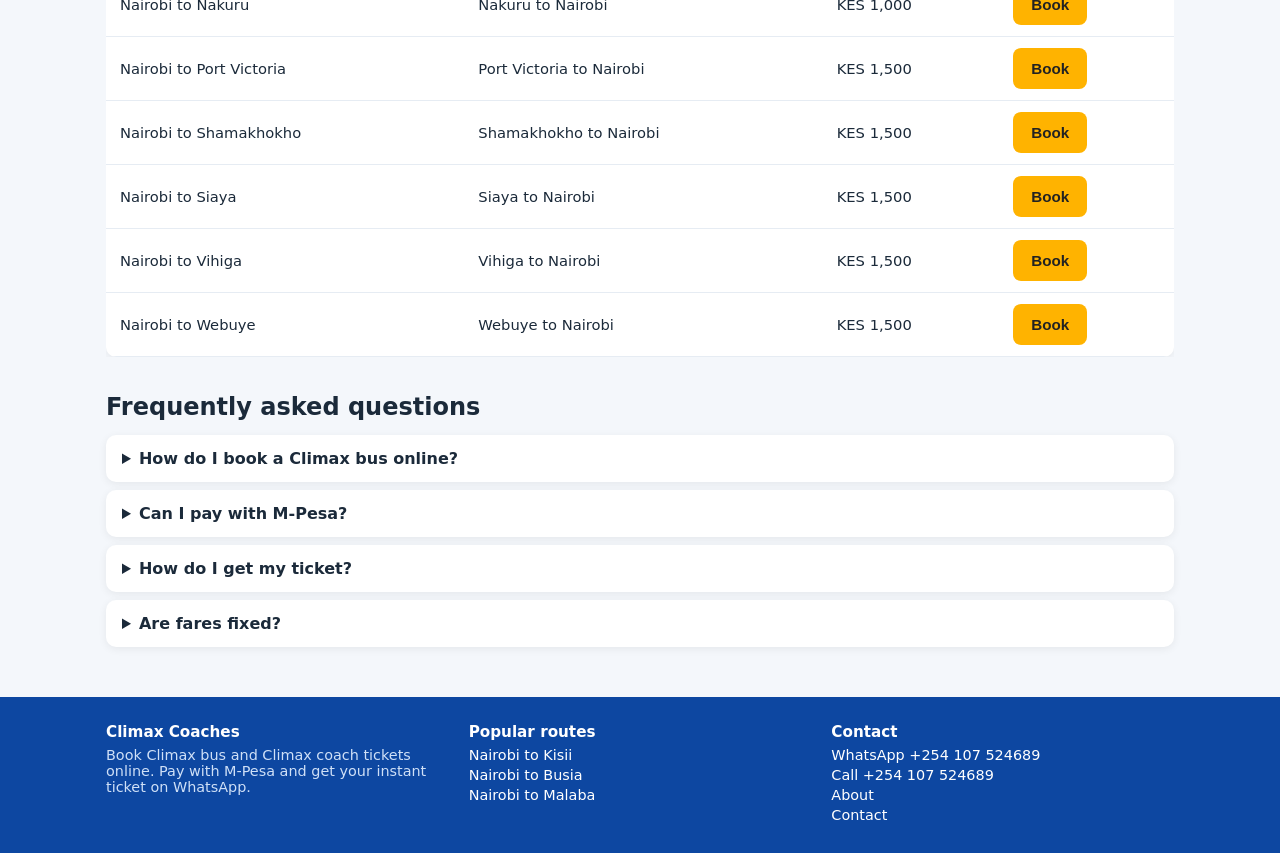
<file: routes.html>
<!DOCTYPE html><html lang="en"><head><meta charset="utf-8"><meta name="viewport" content="width=device-width,initial-scale=1">
<title>Climax Coaches Routes & Fares | Nairobi to Kisii, Busia, Malaba, Kisumu</title><meta name="description" content="All Climax bus routes and fares from Nairobi: Kisii, Busia, Malaba, Kisumu, Kitale, Kakamega and more. Book online and pay with M-Pesa.">
<meta name="keywords" content="Climax bus, Climax coach, Climax Coaches online booking, Nairobi to Kisii, Nairobi to Busia, Nairobi to Malaba, M-Pesa bus ticket, instant bus ticket Kenya">
<link rel="canonical" href="https://climaxcoaches.com/routes.html"><meta name="robots" content="index,follow"><meta name="theme-color" content="#1976d2">
<meta property="og:type" content="website"><meta property="og:site_name" content="Climax Coaches"><meta property="og:title" content="Climax Coaches Routes & Fares | Nairobi to Kisii, Busia, Malaba, Kisumu"><meta property="og:description" content="All Climax bus routes and fares from Nairobi: Kisii, Busia, Malaba, Kisumu, Kitale, Kakamega and more. Book online and pay with M-Pesa."><meta property="og:url" content="https://climaxcoaches.com/routes.html"><meta property="og:image" content="https://climaxcoaches.com/images/climax-coach-3.jpg">
<meta name="twitter:card" content="summary_large_image"><link rel="icon" href="favicon.svg" type="image/svg+xml"><link rel="stylesheet" href="style.css">
<script type="application/ld+json">{"@context": "https://schema.org", "@type": "Organization", "name": "Climax Coaches", "url": "https://climaxcoaches.com/", "logo": "https://climaxcoaches.com/images/climax-coach-3.jpg", "telephone": "+254107524689", "areaServed": "Kenya", "description": "Climax Coaches operates daily intercity bus services from Nairobi to Western Kenya, Nyanza and the Rift Valley."}</script><script type="application/ld+json">{"@context": "https://schema.org", "@type": "FAQPage", "mainEntity": [{"@type": "Question", "name": "How do I book a Climax bus online?", "acceptedAnswer": {"@type": "Answer", "text": "Choose your route, date and departure time, pick your seats, enter each passenger's details and confirm on WhatsApp. It takes about two minutes."}}, {"@type": "Question", "name": "Can I pay with M-Pesa?", "acceptedAnswer": {"@type": "Answer", "text": "Yes. M-Pesa payment instructions are sent to you on WhatsApp when you confirm your booking."}}, {"@type": "Question", "name": "How do I get my ticket?", "acceptedAnswer": {"@type": "Answer", "text": "Your ticket is sent on WhatsApp after your booking is confirmed and paid."}}, {"@type": "Question", "name": "Are fares fixed?", "acceptedAnswer": {"@type": "Answer", "text": "Fares shown are per passenger, one way. They may change with demand and season, so the fare confirmed on WhatsApp applies."}}]}</script><script type="application/ld+json">{"@context": "https://schema.org", "@type": "BreadcrumbList", "itemListElement": [{"@type": "ListItem", "position": 1, "name": "Home", "item": "https://climaxcoaches.com/index.html"}, {"@type": "ListItem", "position": 2, "name": "Routes &amp; Fares", "item": "https://climaxcoaches.com/routes.html"}]}</script></head>
<body data-to=""><header><div class="w"><nav><a class="logo" href="index.html" style="color:#fff;text-decoration:none">CLIMAX <span>COACHES</span></a><div><a href="index.html">Home</a><a href="routes.html">Routes &amp; Fares</a><a href="about.html">About</a><a href="contact.html">Contact</a></div></nav></div></header>
<section class="hero s"><div id="hslides"></div><div class="w"><div class="bc"><a href="index.html">Home</a> / Routes &amp; Fares</div><h1>Climax Coaches Routes &amp; Fares</h1><p>All destinations from Nairobi with one-way fares.</p></div></section>
<div class="w"><div class="sb"><div><label for="from">From</label><select id="from"></select></div><div><label for="to">To</label><select id="to"></select></div><div><label for="date">Travel date</label><input type="date" id="date"></div><div><label for="pax">Passengers</label><select id="pax"></select></div><button class="pri" onclick="search()">Search Bus</button></div><div class="err" id="serr"></div><div id="results"></div><main><section><h2>All Climax Coaches routes and fares</h2><p>Every Climax route runs to and from Nairobi. Fares are per passenger, one way.</p><div class="tw"><table><thead><tr><th>Route</th><th>Return</th><th>Fare</th><th></th></tr></thead><tbody id="rt"></tbody></table></div></section><section><h2>Frequently asked questions</h2><details><summary>How do I book a Climax bus online?</summary><p>Choose your route, date and departure time, pick your seats, enter each passenger's details and confirm on WhatsApp. It takes about two minutes.</p></details><details><summary>Can I pay with M-Pesa?</summary><p>Yes. M-Pesa payment instructions are sent to you on WhatsApp when you confirm your booking.</p></details><details><summary>How do I get my ticket?</summary><p>Your ticket is sent on WhatsApp after your booking is confirmed and paid.</p></details><details><summary>Are fares fixed?</summary><p>Fares shown are per passenger, one way. They may change with demand and season, so the fare confirmed on WhatsApp applies.</p></details></section></main></div>
<footer><div class="w fc"><div><h3>Climax Coaches</h3>Book Climax bus and Climax coach tickets online. Pay with M-Pesa and get your instant ticket on WhatsApp.</div><div><h3>Popular routes</h3><a href="nairobi-to-kisii.html">Nairobi to Kisii</a><a href="nairobi-to-busia.html">Nairobi to Busia</a><a href="nairobi-to-malaba.html">Nairobi to Malaba</a></div><div><h3>Contact</h3><a href="https://wa.me/254107524689">WhatsApp +254 107 524689</a><a href="tel:+254107524689">Call +254 107 524689</a><a href="about.html">About</a><a href="contact.html">Contact</a></div></div></footer>
<div class="mo" id="mo"><div class="md"><div class="mh"><b id="mt">Book your seat</b><button onclick="closeM()" aria-label="Close">&times;</button></div><div class="mb"><div class="steps" id="st"></div><div id="body"></div><div class="err" id="err"></div></div></div></div><script src="app.js"></script></body></html>
</file>
<file: style.css>
:root{--b:#1976d2;--d:#0d47a1;--y:#ffb300;--bg:#f4f7fb;--t:#1b2a3a;--m:#5f6f82}
*{box-sizing:border-box;margin:0}body{font-family:system-ui,Segoe UI,Roboto,sans-serif;background:var(--bg);color:var(--t)}
header{background:var(--d);color:#fff;position:sticky;top:0;z-index:5}
.w{max-width:1100px;margin:auto;padding:0 16px}
nav{display:flex;justify-content:space-between;align-items:center;height:60px}
.logo{font-weight:800;font-size:1.3rem}.logo span{color:var(--y)}
nav a{color:#fff;text-decoration:none;margin-left:18px;font-size:.95rem}
.hero{background:#222;color:#fff;padding:60px 0 90px;position:relative;overflow:hidden}.hero .w{position:relative;z-index:2}.hs{position:absolute;inset:0;background-size:cover;background-position:center;opacity:0;transition:opacity 1.2s}.hs.on{opacity:1}.hero h1,.hero p{text-shadow:0 2px 8px #000c}
.hero h1{font-size:clamp(1.6rem,4vw,2.6rem);margin-bottom:8px}.hero p{opacity:.9}
.sb{background:#fff;color:var(--t);border-radius:14px;padding:18px;margin-top:-50px;box-shadow:0 8px 30px #0002;display:grid;grid-template-columns:repeat(auto-fit,minmax(150px,1fr));gap:12px;align-items:end;position:relative}
label{font-size:.75rem;color:var(--m);font-weight:600;display:block;margin-bottom:4px}
input,select{width:100%;padding:11px;border:1px solid #cfd8e3;border-radius:8px;font-size:.95rem;background:#fff}
button{cursor:pointer;border:0;border-radius:8px;font-weight:700;font-size:.95rem;padding:12px 18px}
.pri{background:var(--y);color:#222}.pri:hover{filter:brightness(.95)}
.sec{background:#e8f0fb;color:var(--d)}
h2{margin:36px 0 14px}
.grid{display:grid;grid-template-columns:repeat(auto-fill,minmax(210px,1fr));gap:12px}
.card img{width:calc(100% + 28px);margin:-14px -14px 10px;height:120px;object-fit:cover;border-radius:6px 6px 0 0;display:block}.card{background:#fff;border-radius:10px;padding:14px;overflow:hidden;box-shadow:0 2px 8px #0001;cursor:pointer;border-left:4px solid var(--b)}
.card:hover{transform:translateY(-2px)}.card b{display:block}.card small{color:var(--m)}.card .f{color:var(--b);font-weight:800;margin-top:6px}
.res{background:#fff;border-radius:10px;padding:14px;margin-bottom:10px;display:flex;flex-wrap:wrap;gap:10px;justify-content:space-between;align-items:center;box-shadow:0 2px 8px #0001}
.res .tm{font-size:1.3rem;font-weight:800;color:var(--d)}
.tag{background:#e8f0fb;color:var(--d);border-radius:20px;padding:3px 10px;font-size:.75rem;margin-right:4px}
footer{background:var(--d);color:#cfe0f7;margin-top:50px;padding:26px 0;font-size:.9rem}
.mo{position:fixed;inset:0;background:#000a;display:none;align-items:center;justify-content:center;z-index:20;padding:10px}
.mo.on{display:flex}.md{background:#fff;border-radius:14px;width:100%;max-width:560px;max-height:94vh;overflow:auto}
.mh{background:var(--d);color:#fff;padding:14px 18px;display:flex;justify-content:space-between;align-items:center;position:sticky;top:0}
.mh button{background:none;color:#fff;font-size:1.4rem;padding:0 6px}
.mb{padding:18px}.steps{display:flex;gap:6px;margin-bottom:14px}.steps i{flex:1;height:5px;border-radius:3px;background:#dde5ef}.steps i.a{background:var(--b)}
.row{display:grid;grid-template-columns:1fr 1fr;gap:10px;margin-bottom:10px}
.seats{display:grid;grid-template-columns:repeat(2,42px) 22px repeat(2,42px);gap:6px;justify-content:center;margin:12px 0}
.s{height:42px;border-radius:8px 8px 4px 4px;border:1px solid var(--b);background:#fff;font-size:.75rem;padding:0;color:var(--d)}
.s.x{background:#cfd6df;border-color:#cfd6df;color:#8a95a3;cursor:not-allowed}.s.sel{background:var(--b);color:#fff}
.lg{display:flex;gap:14px;justify-content:center;font-size:.75rem;color:var(--m)}
.pp{border:1px solid #dde5ef;border-radius:10px;padding:12px;margin-bottom:10px}
.sm{background:#f4f7fb;border-radius:10px;padding:12px;font-size:.9rem;line-height:1.7}
.ft{display:flex;justify-content:space-between;gap:10px;margin-top:14px}
.wa{background:#25d366;color:#fff}
.err{color:#c62828;font-size:.85rem;margin-top:6px;min-height:1em}

nav{flex-wrap:wrap;height:auto;min-height:60px;padding:6px 0}
.hero.s{padding:44px 0 90px}
.bc{font-size:.8rem;opacity:.85;margin-bottom:8px}.bc a{color:#fff}
main section{margin-top:34px}main p{line-height:1.7;margin-bottom:12px;color:#33465a}
table{width:100%;border-collapse:collapse;background:#fff;border-radius:10px;overflow:hidden;box-shadow:0 2px 8px #0001}
th,td{padding:11px 14px;text-align:left;border-bottom:1px solid #e6ecf3;font-size:.92rem}th{background:var(--d);color:#fff}
.tw{overflow-x:auto}
details{background:#fff;border-radius:10px;padding:14px 16px;margin-bottom:8px;box-shadow:0 2px 8px #0001}summary{font-weight:700;cursor:pointer}details p{margin:10px 0 0}
.feat{display:grid;grid-template-columns:repeat(auto-fit,minmax(220px,1fr));gap:12px}.feat div{background:#fff;border-radius:10px;padding:16px;box-shadow:0 2px 8px #0001}.feat b{color:var(--d)}
.fc{display:grid;grid-template-columns:repeat(auto-fit,minmax(180px,1fr));gap:20px}footer a{color:#fff;display:block;margin:4px 0;text-decoration:none}footer h3{color:#fff;font-size:.95rem;margin-bottom:6px}
.cta{display:inline-block;background:var(--y);color:#222;padding:12px 20px;border-radius:8px;font-weight:700;text-decoration:none}
.hero h1,.hero p{text-shadow:0 2px 8px #000c}
</file>
